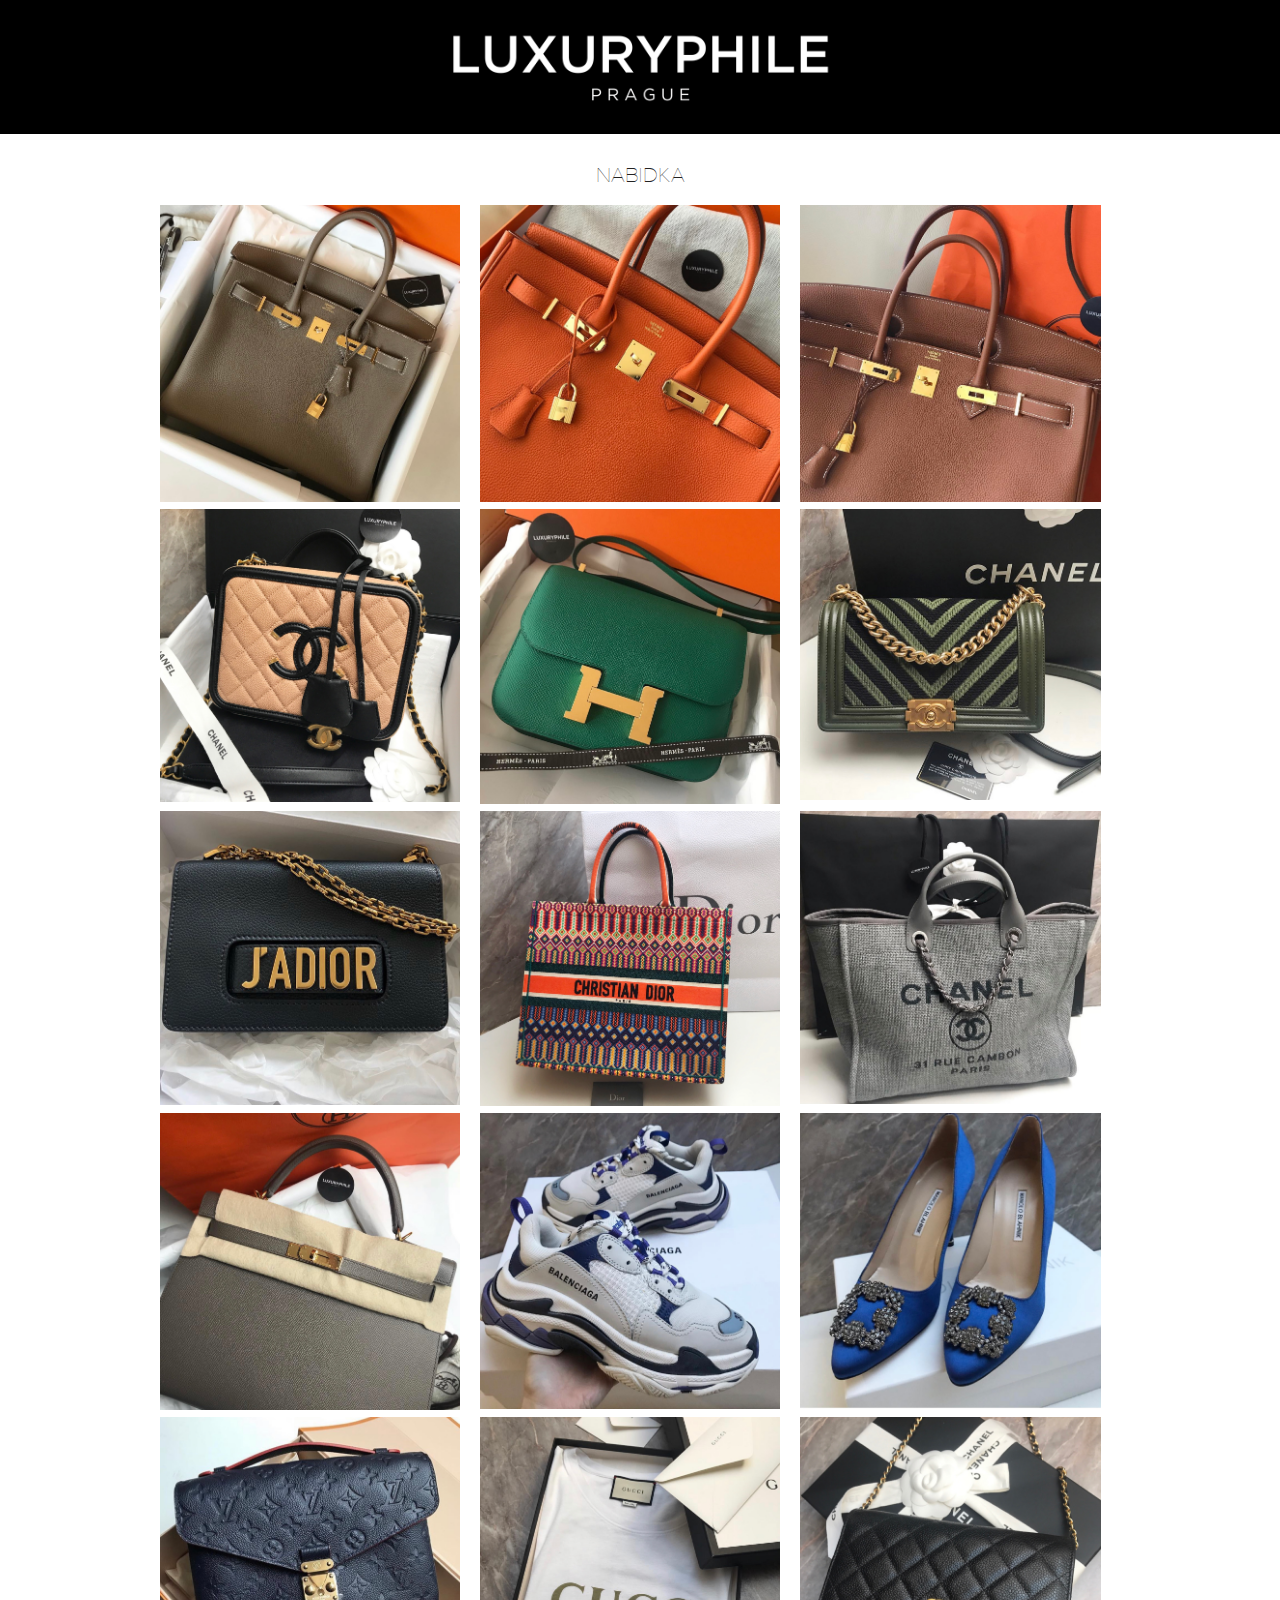
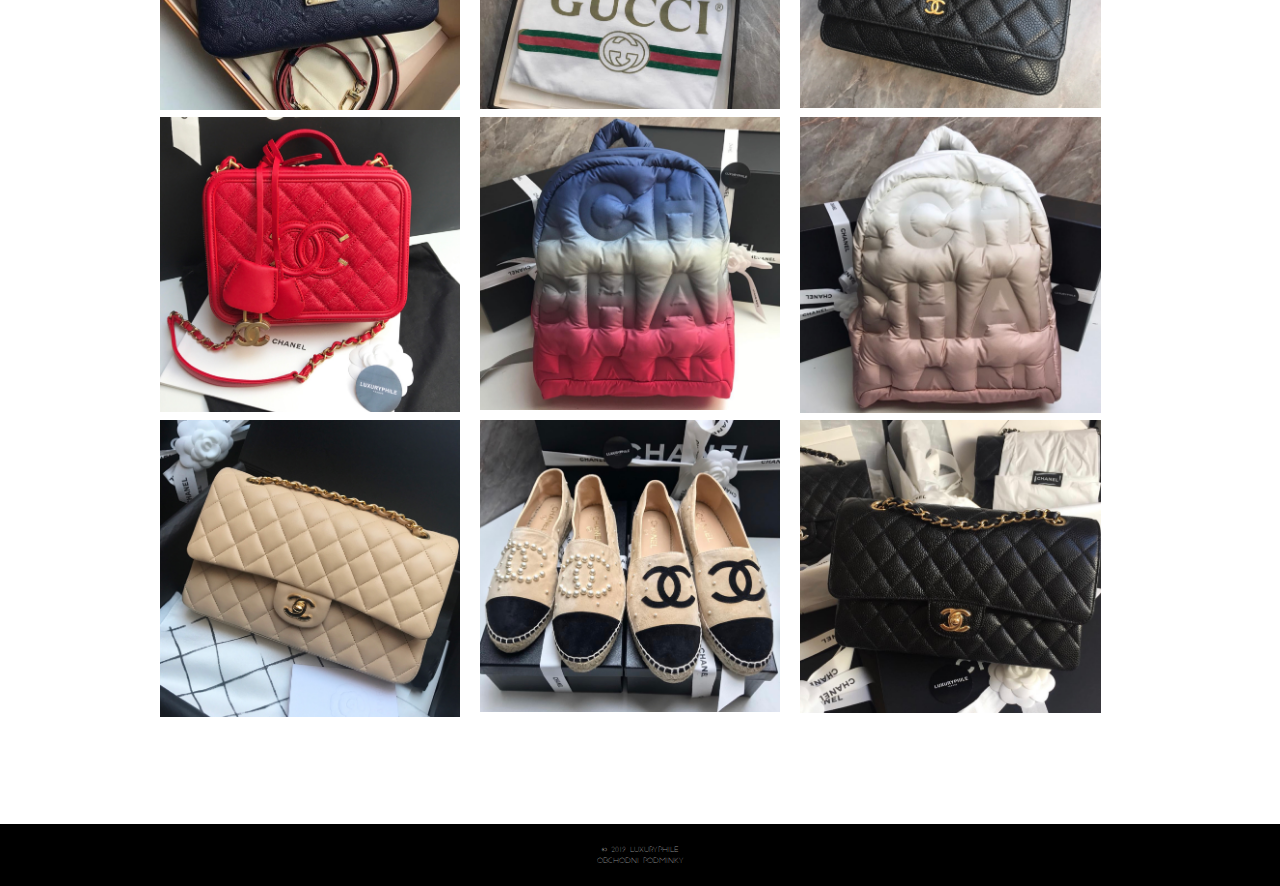
<file: index.html>
<!DOCTYPE html>
<html lang="en">

<head>
  <meta name="google-site-verification" content="St0V19jI1gq4-2LmYN6q2OlPWWFXYjEmHu0FyPuDPjQ" />
  <!-- Basic Page Needs
  –––––––––––––––––––––––––––––––––––––––––––––––––– -->
  <meta charset="utf-8">
  <title>Luxuryphile</title>
  <!-- <meta name="description" content="Luxuryphile"> -->
  <meta name="author" content="Miro Phan">

  <!-- Mobile Specific Metas
  –––––––––––––––––––––––––––––––––––––––––––––––––– -->
  <meta name="viewport" content="width=device-width, initial-scale=1">

  <!-- FONT
  –––––––––––––––––––––––––––––––––––––––––––––––––– -->
  <link href='http://fonts.googleapis.com/css?family=Raleway:400,300,600' rel='stylesheet' type='text/css'>

  <!-- CSS
  –––––––––––––––––––––––––––––––––––––––––––––––––– -->
  <link rel="stylesheet" href="css/normalize.css">
  <link rel="stylesheet" href="css/skeleton.css">
  <link rel="stylesheet" href="css/font-awesome.css">
  <link rel="stylesheet" href="css/style.css">

  <!-- Luxuryphile Icon
  –––––––––––––––––––––––––––––––––––––––––––––––––– -->
  <link rel="icon" type="image/png" href="images/lux_icon.jpg" />

</head>

<body>
  <a href="/">
    <img class="u-max-full-width" src="images/logo/logo_head.png">
  </a>
  <section class="instagram-section u-full-width">
    <div class="container">

      <!-- Navigation Bar -->
      <div class="row">
        <ul class="topnav">
          <!-- <li><a href="/">O Nas</a></li> -->
          <li><a href="/">Nabidka</a></li>
          <!-- <li><a href="contact.html">Kontakt</a></li> -->
        </ul>
      </div>

      <!-- Instagram Grid -->
      <div class="row">
        <div class="instagram-items">
          <div class="four columns">
            <div class=“square”>
              <a href="https://www.instagram.com/luxuryphile/">
                <img class="u-max-full-width" src="images/instagram/item_0.jpg">
              </a>
            </div>
          </div>
          <div class="four columns">
            <div class=“square”>
              <a href="https://www.instagram.com/luxuryphile/">
                <img class="u-max-full-width" src="images/instagram/item_1.jpg">
              </a>
            </div>
          </div>
          <div class="four columns">
            <div class=“square”>
              <a href="https://www.instagram.com/luxuryphile/">
                <img class="u-max-full-width" src="images/instagram/item_2.jpg">
              </a>
            </div>
          </div>
          <div class="four columns">
            <div class=“square”>
              <a href="https://www.instagram.com/luxuryphil/">
                <img class="u-max-full-width" src="images/instagram/item_3.jpg">
              </a>
            </div>
          </div>
          <div class="four columns">
            <div class=“square”>
              <a href="https://www.instagram.com/luxuryphile/">
                <img class="u-max-full-width" src="images/instagram/item_4.jpg">
              </a>
            </div>
          </div>
          <div class="four columns">
            <div class=“square”>
              <a href="https://www.instagram.com/luxuryphile/">
                <img class="u-max-full-width" src="images/instagram/item_5.jpg">
              </a>
            </div>
          </div>
          <div class="four columns">
            <div class=“square”>
              <a href="https://www.instagram.com/luxuryphile/">
                <img class="u-max-full-width" src="images/instagram/item_6.jpg">
              </a>
            </div>
          </div>
          <div class="four columns">
            <div class=“square”>
              <a href="https://www.instagram.com/luxuryphile/">
                <img class="u-max-full-width" src="images/instagram/item_7.jpg">
              </a>
            </div>
          </div>
          <div class="four columns">
            <div class=“square”>
              <a href="https://www.instagram.com/luxuryphile/">
                <img class="u-max-full-width" src="images/instagram/item_8.jpg">
              </a>
            </div>
          </div>
          <div class="four columns">
            <div class=“square”>
              <a href="https://www.instagram.com/luxuryphile/">
                <img class="u-max-full-width" src="images/instagram/item_9.jpg">
              </a>
            </div>
          </div>
          <div class="four columns">
            <div class=“square”>
              <a href="https://www.instagram.com/luxuryphile/">
                <img class="u-max-full-width" src="images/instagram/item_10.jpg">
              </a>
            </div>
          </div>
          <div class="four columns">
            <div class=“square”>
              <a href="https://www.instagram.com/luxuryphile/">
                <img class="u-max-full-width" src="images/instagram/item_11.jpg">
              </a>
            </div>
          </div>
          <div class="four columns">
            <div class=“square”>
              <a href="https://www.instagram.com/luxuryphile/">
                <img class="u-max-full-width" src="images/instagram/item_12.jpg">
              </a>
            </div>
          </div>
          <div class="four columns">
            <div class=“square”>
              <a href="https://www.instagram.com/luxuryphile/">
                <img class="u-max-full-width" src="images/instagram/item_13.jpg">
              </a>
            </div>
          </div>
          <div class="four columns">
            <div class=“square”>
              <a href="https://www.instagram.com/luxuryphile/">
                <img class="u-max-full-width" src="images/instagram/item_14.jpg">
              </a>
            </div>
          </div>
          <div class="four columns">
            <div class=“square”>
              <a href="https://www.instagram.com/luxuryphile/">
                <img class="u-max-full-width" src="images/instagram/item_15.jpg">
              </a>
            </div>
          </div>
          <div class="four columns">
            <div class=“square”>
              <a href="https://www.instagram.com/luxuryphile/">
                <img class="u-max-full-width" src="images/instagram/item_16.jpg">
              </a>
            </div>
          </div>
          <div class="four columns">
            <div class=“square”>
              <a href="https://www.instagram.com/luxuryphile/">
                <img class="u-max-full-width" src="images/instagram/item_17.jpg">
              </a>
            </div>
          </div>
          <div class="four columns">
            <div class=“square”>
              <a href="https://www.instagram.com/luxuryphile/">
                <img class="u-max-full-width" src="images/instagram/item_18.jpg">
              </a>
            </div>
          </div>
          <div class="four columns">
            <div class=“square”>
              <a href="https://www.instagram.com/luxuryphile/">
                <img class="u-max-full-width" src="images/instagram/item_19.jpg">
              </a>
            </div>
          </div>
          <div class="four columns">
            <div class=“square”>
              <a href="https://www.instagram.com/luxuryphile/">
                <img class="u-max-full-width" src="images/instagram/item_20.jpg">
              </a>
            </div>
          </div>

        </div>
      </div>



    </div>
  </section>
  <!-- Footer -->
  <div class="footer u-full-width">
    <div class="container">
      <div class="row">
        <div class="twelve columns">
          <li>&copy 2019 LUXURYPHILE</li>
          <li><a href="tcs.html">Obchodni podminky</a></li>
        </div>
      </div>
    </div>
  </div>

</body>

</html>
</file>
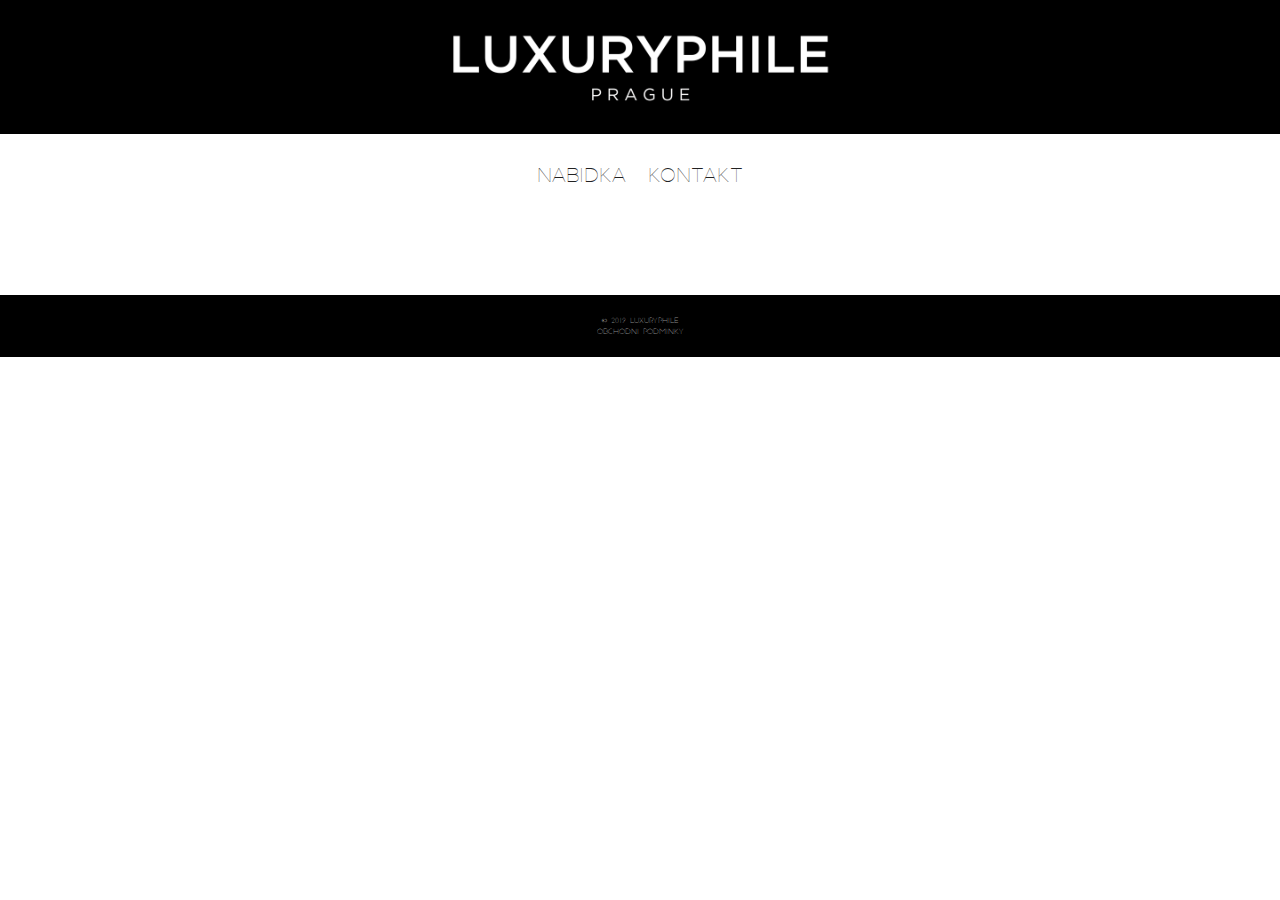
<file: contact.html>
<!DOCTYPE html>
<html lang="en">

<head>

  <!-- Basic Page Needs
  –––––––––––––––––––––––––––––––––––––––––––––––––– -->
  <meta charset="utf-8">
  <title>Luxuryphile</title>
  <!-- <meta name="description" content="Luxuryphile"> -->
  <meta name="author" content="Miro Phan">

  <!-- Mobile Specific Metas
  –––––––––––––––––––––––––––––––––––––––––––––––––– -->
  <meta name="viewport" content="width=device-width, initial-scale=1">

  <!-- FONT
  –––––––––––––––––––––––––––––––––––––––––––––––––– -->
  <link href='http://fonts.googleapis.com/css?family=Raleway:400,300,600' rel='stylesheet' type='text/css'>

  <!-- CSS
  –––––––––––––––––––––––––––––––––––––––––––––––––– -->
  <link rel="stylesheet" href="css/normalize.css">
  <link rel="stylesheet" href="css/skeleton.css">
  <link rel="stylesheet" href="css/font-awesome.css">
  <link rel="stylesheet" href="css/style.css">

  <!-- Luxuryphile Icon
  –––––––––––––––––––––––––––––––––––––––––––––––––– -->
  <link rel="icon" type="image/png" href="images/lux_icon.jpg" />

</head>

<body>
  <a href="/">
    <img class="u-max-full-width" src="images/logo/logo_head.png">
  </a>
  <section class="instagram-section u-full-width">
    <div class="container">

      <!-- Navigation Bar -->
      <div class="row">
        <ul class="topnav">
          <!-- <li><a href="/">O Nas</a></li> -->
          <li><a href="/">Nabidka</a></li>
          <li><a href="contact.html">Kontakt</a></li>
        </ul>
      </div>

    </div>
  </section>

<!-- Footer -->
<div class="footer u-full-width">
  <div class="container">
    <div class="row">
      <div class="twelve columns">
        <li>&copy 2019 LUXURYPHILE</li>
        <li><a href="tcs.html">Obchodni podminky</a></li>
      </div>
    </div>
  </div>
</div>

</body>

</html>
</file>
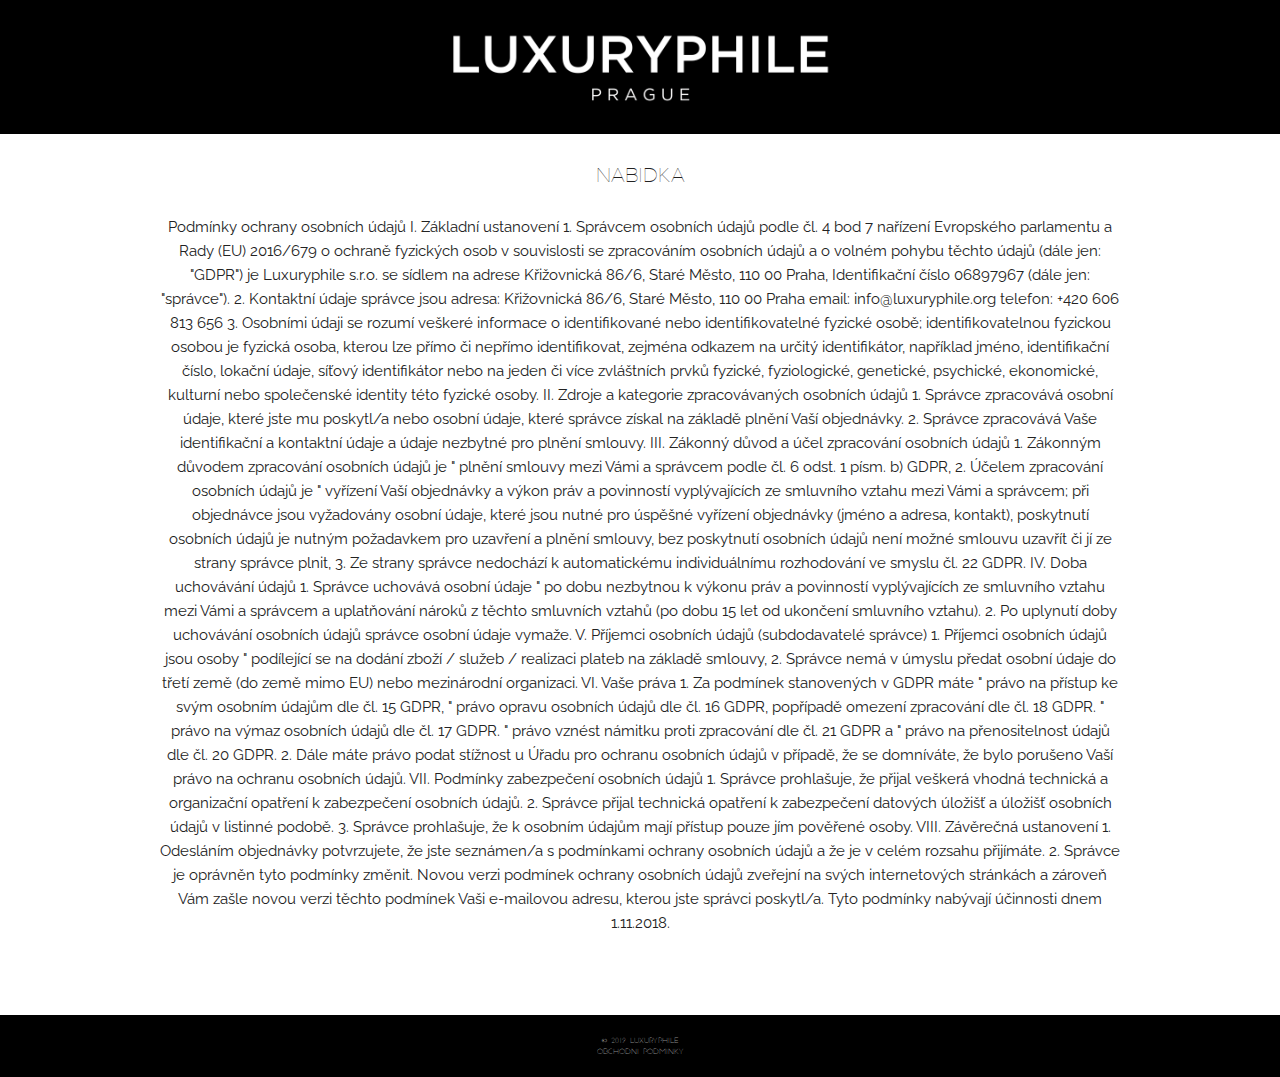
<file: gdpr.html>
<!DOCTYPE html>
<html lang="en">

<head>

  <!-- Basic Page Needs
  –––––––––––––––––––––––––––––––––––––––––––––––––– -->
  <meta charset="utf-8">
  <title>Luxuryphile</title>
  <!-- <meta name="description" content="Luxuryphile"> -->
  <meta name="author" content="Miro Phan">

  <!-- Mobile Specific Metas
  –––––––––––––––––––––––––––––––––––––––––––––––––– -->
  <meta name="viewport" content="width=device-width, initial-scale=1">

  <!-- FONT
  –––––––––––––––––––––––––––––––––––––––––––––––––– -->
  <link href='http://fonts.googleapis.com/css?family=Raleway:400,300,600' rel='stylesheet' type='text/css'>

  <!-- CSS
  –––––––––––––––––––––––––––––––––––––––––––––––––– -->
  <link rel="stylesheet" href="css/normalize.css">
  <link rel="stylesheet" href="css/skeleton.css">
  <link rel="stylesheet" href="css/font-awesome.css">
  <link rel="stylesheet" href="css/style.css">

  <!-- Luxuryphile Icon
  –––––––––––––––––––––––––––––––––––––––––––––––––– -->
  <link rel="icon" type="image/png" href="images/lux_icon.jpg" />

</head>

<body>
  <a href="/">
    <img class="u-max-full-width" src="images/logo/logo_head.png">
  </a>
  <section class="instagram-section u-full-width">
    <div class="container">

      <!-- Navigation Bar -->
      <div class="row">
        <ul class="topnav">
          <!-- <li><a href="/">O Nas</a></li> -->
          <li><a href="index.html">Nabidka</a></li>
          <!-- <li><a href="contact.html">Kontakt</a></li> -->
        </ul>
      </div>

      <div class="row">
        <div class="twelve columns">

          Podmínky ochrany osobních údajů

I.
Základní ustanovení
1.	Správcem osobních údajů podle čl. 4 bod 7 nařízení Evropského parlamentu a Rady (EU) 2016/679 o ochraně fyzických osob v souvislosti se zpracováním osobních údajů a o volném pohybu těchto údajů (dále jen: "GDPR") je Luxuryphile s.r.o. se sídlem na adrese Křižovnická 86/6, Staré Město, 110 00 Praha, Identifikační číslo 06897967 (dále jen: "správce").
2.	Kontaktní údaje správce jsou
adresa: Křižovnická 86/6, Staré Město, 110 00 Praha
email: info@luxuryphile.org
telefon: +420 606 813 656
3.	Osobními údaji se rozumí veškeré informace o identifikované nebo identifikovatelné fyzické osobě; identifikovatelnou fyzickou osobou je fyzická osoba, kterou lze přímo či nepřímo identifikovat, zejména odkazem na určitý identifikátor, například jméno, identifikační číslo, lokační údaje, síťový identifikátor nebo na jeden či více zvláštních prvků fyzické, fyziologické, genetické, psychické, ekonomické, kulturní nebo společenské identity této fyzické osoby.

II.
Zdroje a kategorie zpracovávaných osobních údajů
1.	Správce zpracovává osobní údaje, které jste mu poskytl/a nebo osobní údaje, které správce získal na základě plnění Vaší objednávky.
2.	Správce zpracovává Vaše identifikační a kontaktní údaje a údaje nezbytné pro plnění smlouvy.

III.
Zákonný důvod a účel zpracování osobních údajů
1.	Zákonným důvodem zpracování osobních údajů je
"	plnění smlouvy mezi Vámi a správcem podle čl. 6 odst. 1 písm. b) GDPR,
2.	Účelem zpracování osobních údajů je
"	vyřízení Vaší objednávky a výkon práv a povinností vyplývajících ze smluvního vztahu mezi Vámi a správcem; při objednávce jsou vyžadovány osobní údaje, které jsou nutné pro úspěšné vyřízení objednávky (jméno a adresa, kontakt), poskytnutí osobních údajů je nutným požadavkem pro uzavření a plnění smlouvy, bez poskytnutí osobních údajů není možné smlouvu uzavřít či jí ze strany správce plnit,
3.	Ze strany správce nedochází k automatickému individuálnímu rozhodování ve smyslu čl. 22 GDPR.

IV.
Doba uchovávání údajů
1.	Správce uchovává osobní údaje
"	po dobu nezbytnou k výkonu práv a povinností vyplývajících ze smluvního vztahu mezi Vámi a správcem a uplatňování nároků z těchto smluvních vztahů (po dobu 15 let od ukončení smluvního vztahu).
2.	Po uplynutí doby uchovávání osobních údajů správce osobní údaje vymaže.

V.
Příjemci osobních údajů (subdodavatelé správce)
1.	Příjemci osobních údajů jsou osoby
"	podílející se na dodání zboží / služeb / realizaci plateb na základě smlouvy,
2.	Správce nemá v úmyslu předat osobní údaje do třetí země (do země mimo EU) nebo mezinárodní organizaci.

VI.
Vaše práva
1.	Za podmínek stanovených v GDPR máte
"	právo na přístup ke svým osobním údajům dle čl. 15 GDPR,
"	právo opravu osobních údajů dle čl. 16 GDPR, popřípadě omezení zpracování dle čl. 18 GDPR.
"	právo na výmaz osobních údajů dle čl. 17 GDPR.
"	právo vznést námitku proti zpracování dle čl. 21 GDPR a
"	právo na přenositelnost údajů dle čl. 20 GDPR.
2.	Dále máte právo podat stížnost u Úřadu pro ochranu osobních údajů v případě, že se domníváte, že bylo porušeno Vaší právo na ochranu osobních údajů.

VII.
Podmínky zabezpečení osobních údajů
1.	Správce prohlašuje, že přijal veškerá vhodná technická a organizační opatření k zabezpečení osobních údajů.
2.	Správce přijal technická opatření k zabezpečení datových úložišť a úložišť osobních údajů v listinné podobě.
3.	Správce prohlašuje, že k osobním údajům mají přístup pouze jím pověřené osoby.

VIII.
Závěrečná ustanovení
1.	Odesláním objednávky potvrzujete, že jste seznámen/a s podmínkami ochrany osobních údajů a že je v celém rozsahu přijímáte.
2.	Správce je oprávněn tyto podmínky změnit. Novou verzi podmínek ochrany osobních údajů zveřejní na svých internetových stránkách a zároveň Vám zašle novou verzi těchto podmínek Vaši e-mailovou adresu, kterou jste správci poskytl/a.

Tyto podmínky nabývají účinnosti dnem 1.11.2018.



        </div>
      </div>

    </div>
  </section>

  <!-- Footer -->
  <div class="footer u-full-width">
    <div class="container">
      <div class="row">
        <div class="twelve columns">
          <li>&copy 2019 LUXURYPHILE</li>
          <li><a href="tcs.html">Obchodni podminky</a></li>
        </div>
      </div>
    </div>
  </div>

</body>

</html>
</file>
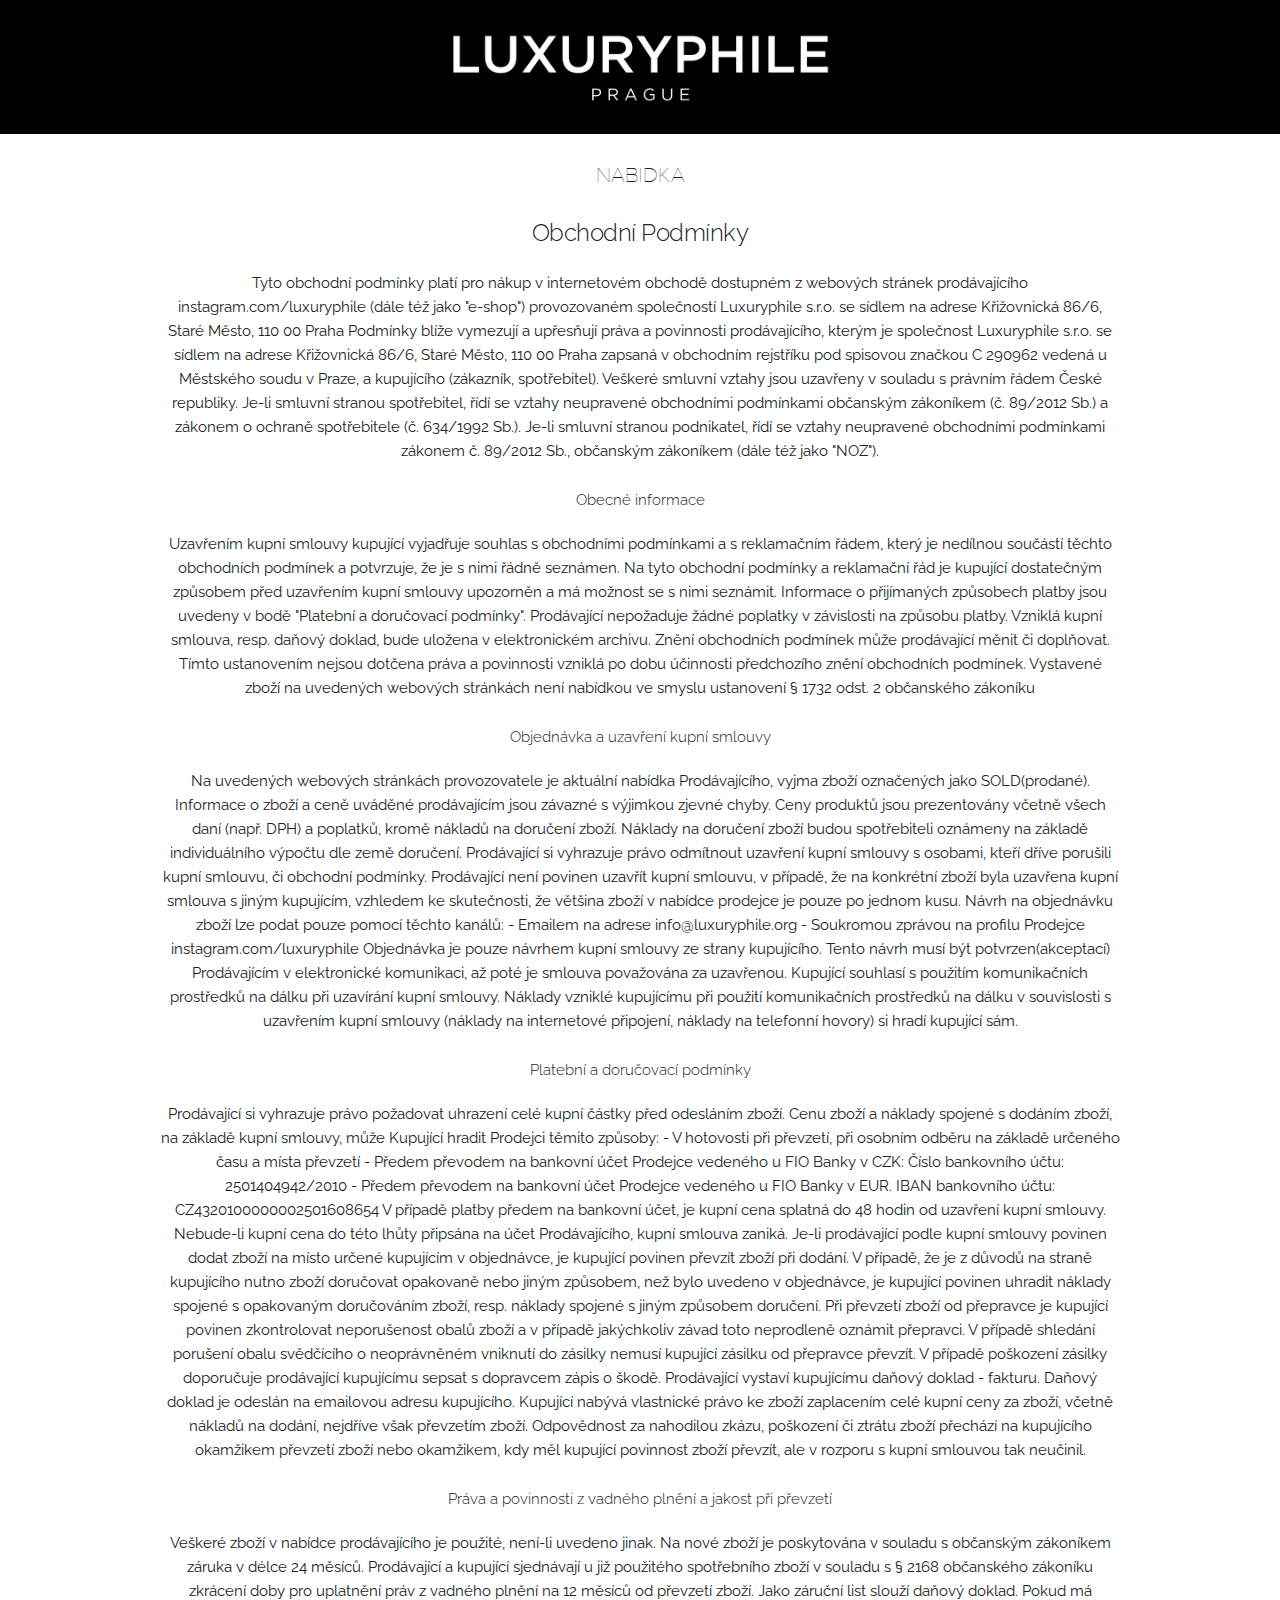
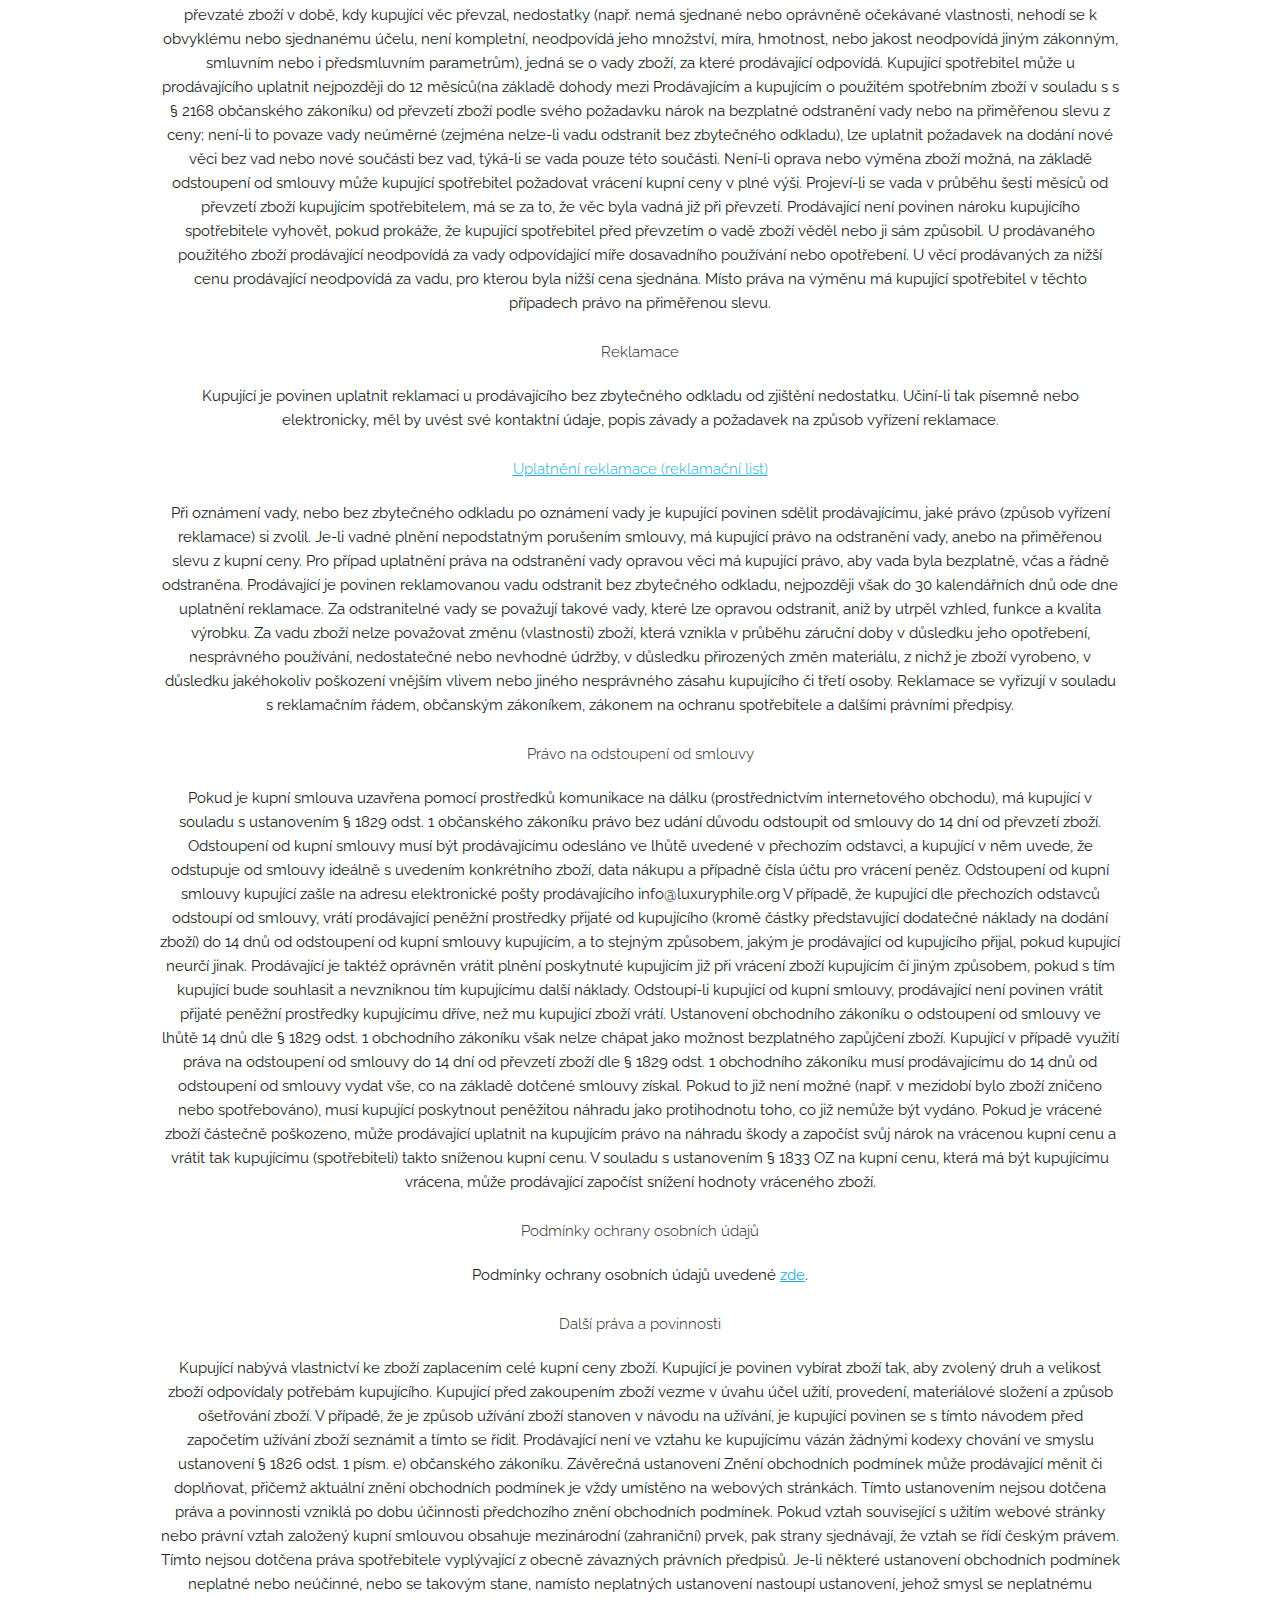
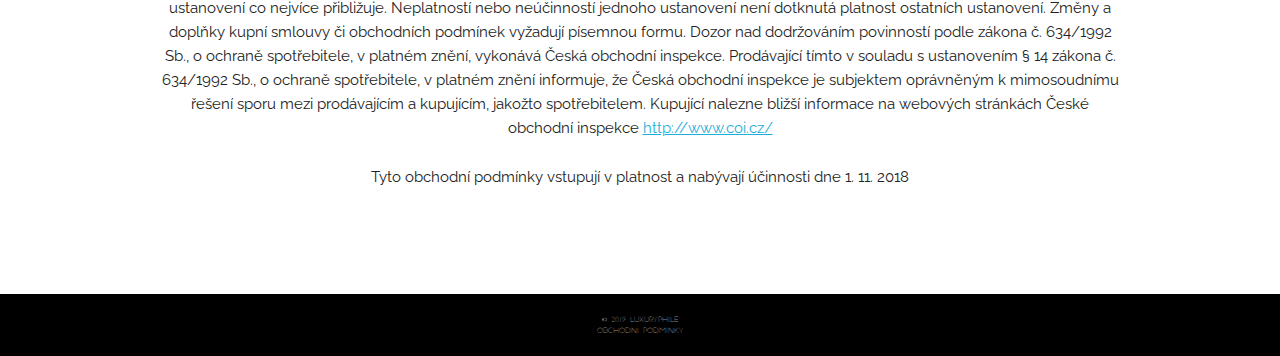
<file: tcs.html>
<!DOCTYPE html>
<html lang="en">

<head>

  <!-- Basic Page Needs
  –––––––––––––––––––––––––––––––––––––––––––––––––– -->
  <meta charset="utf-8">
  <title>Luxuryphile</title>
  <!-- <meta name="description" content="Luxuryphile"> -->
  <meta name="author" content="Miro Phan">

  <!-- Mobile Specific Metas
  –––––––––––––––––––––––––––––––––––––––––––––––––– -->
  <meta name="viewport" content="width=device-width, initial-scale=1">

  <!-- FONT
  –––––––––––––––––––––––––––––––––––––––––––––––––– -->
  <link href='http://fonts.googleapis.com/css?family=Raleway:400,300,600' rel='stylesheet' type='text/css'>

  <!-- CSS
  –––––––––––––––––––––––––––––––––––––––––––––––––– -->
  <link rel="stylesheet" href="css/normalize.css">
  <link rel="stylesheet" href="css/skeleton.css">
  <link rel="stylesheet" href="css/font-awesome.css">
  <link rel="stylesheet" href="css/style.css">

  <!-- Luxuryphile Icon
  –––––––––––––––––––––––––––––––––––––––––––––––––– -->
  <link rel="icon" type="image/png" href="images/lux_icon.jpg" />

</head>

<body>
  <a href="/">
    <img class="u-max-full-width" src="images/logo/logo_head.png">
  </a>
  <section class="instagram-section u-full-width">
    <div class="container">

      <!-- Navigation Bar -->
      <div class="row">
        <ul class="topnav">
          <!-- <li><a href="/">O Nas</a></li> -->
          <li><a href="/">Nabidka</a></li>
          <!-- <li><a href="contact.html">Kontakt</a></li> -->
        </ul>
      </div>

      <div class="row">
        <div class="twelve columns">
          <h5>Obchodní Podmínky</h5>
          <p>
            Tyto obchodní podmínky platí pro nákup v internetovém obchodě dostupném z webových stránek prodávajícího instagram.com/luxuryphile (dále též jako "e-shop") provozovaném společností Luxuryphile s.r.o. se sídlem na adrese Křižovnická 86/6,
            Staré Město, 110 00 Praha

            Podmínky blíže vymezují a upřesňují práva a povinnosti prodávajícího, kterým je společnost Luxuryphile s.r.o. se sídlem na adrese Křižovnická 86/6, Staré Město, 110 00 Praha
            zapsaná v obchodním rejstříku pod spisovou značkou C 290962 vedená u Městského soudu v Praze, a kupujícího (zákazník, spotřebitel).

            Veškeré smluvní vztahy jsou uzavřeny v souladu s právním řádem České republiky. Je-li smluvní stranou spotřebitel, řídí se vztahy neupravené obchodními podmínkami občanským zákoníkem (č. 89/2012 Sb.) a zákonem o ochraně spotřebitele (č.
            634/1992 Sb.). Je-li smluvní stranou podnikatel, řídí se vztahy neupravené obchodními podmínkami zákonem č. 89/2012 Sb., občanským zákoníkem (dále též jako "NOZ").
          </p>

          <h6>Obecné informace</h6>

          <p>
            Uzavřením kupní smlouvy kupující vyjadřuje souhlas s obchodními podmínkami a s reklamačním řádem, který je nedílnou součástí těchto obchodních podmínek a potvrzuje, že je s nimi řádně seznámen. Na tyto obchodní podmínky a reklamační řád
            je kupující dostatečným způsobem před uzavřením kupní smlouvy upozorněn a má možnost se s nimi seznámit.


            Informace o přijímaných způsobech platby jsou uvedeny v bodě "Platební a doručovací podmínky". Prodávající nepožaduje žádné poplatky v závislosti na způsobu platby.

            Vzniklá kupní smlouva, resp. daňový doklad, bude uložena v elektronickém archivu.

            Znění obchodních podmínek může prodávající měnit či doplňovat. Tímto ustanovením nejsou dotčena práva a povinnosti vzniklá po dobu účinnosti předchozího znění obchodních podmínek.

            Vystavené zboží na uvedených webových stránkách není nabídkou ve smyslu ustanovení § 1732 odst. 2 občanského zákoníku
          </p>
          <h6>Objednávka a uzavření kupní smlouvy</h6>

          <p>
            Na uvedených webových stránkách provozovatele je aktuální nabídka Prodávajícího, vyjma zboží označených jako SOLD(prodané).

            Informace o zboží a ceně uváděné prodávajícím jsou závazné s výjimkou zjevné chyby.
            Ceny produktů jsou prezentovány včetně všech daní (např. DPH) a poplatků, kromě nákladů na doručení zboží. Náklady na doručení zboží budou spotřebiteli oznámeny na základě individuálního výpočtu dle země doručení.

            Prodávající si vyhrazuje právo odmítnout uzavření kupní smlouvy s osobami, kteří dříve porušili kupní smlouvu, či obchodní podmínky.

            Prodávající není povinen uzavřít kupní smlouvu, v případě, že na konkrétní zboží byla uzavřena kupní smlouva s jiným kupujícím, vzhledem ke skutečnosti, že většina zboží v nabídce prodejce je pouze po jednom kusu.

            Návrh na objednávku zboží lze podat pouze pomocí těchto kanálů:
            - Emailem na adrese info@luxuryphile.org
            - Soukromou zprávou na profilu Prodejce instagram.com/luxuryphile
            Objednávka je pouze návrhem kupní smlouvy ze strany kupujícího. Tento návrh musí být potvrzen(akceptací) Prodávajícím v elektronické komunikaci, až poté je smlouva považována za uzavřenou.

            Kupující souhlasí s použitím komunikačních prostředků na dálku při uzavírání kupní smlouvy. Náklady vzniklé kupujícímu při použití komunikačních prostředků na dálku v souvislosti s uzavřením kupní smlouvy (náklady na internetové
            připojení, náklady na telefonní hovory) si hradí kupující sám.
          </p>
          <h6>Platební a doručovací podmínky</h6>

          <p>
            Prodávající si vyhrazuje právo požadovat uhrazení celé kupní částky před odesláním zboží.

            Cenu zboží a náklady spojené s dodáním zboží, na základě kupní smlouvy, může Kupující hradit Prodejci těmito způsoby:

            - V hotovosti při převzetí, při osobním odběru na základě určeného času a místa převzetí
            - Předem převodem na bankovní účet Prodejce vedeného u FIO Banky v CZK: Číslo bankovního účtu: 2501404942/2010
            - Předem převodem na bankovní účet Prodejce vedeného u FIO Banky v EUR. IBAN bankovního účtu: CZ4320100000002501608654

            V případě platby předem na bankovní účet, je kupní cena splatná do 48 hodin od uzavření kupní smlouvy. Nebude-li kupní cena do této lhůty připsána na účet Prodávajícího, kupní smlouva zaniká.

            Je-li prodávající podle kupní smlouvy povinen dodat zboží na místo určené kupujícím v objednávce, je kupující povinen převzít zboží při dodání. V případě, že je z důvodů na straně kupujícího nutno zboží doručovat opakovaně nebo jiným
            způsobem, než bylo uvedeno v objednávce, je kupující povinen uhradit náklady spojené s opakovaným doručováním zboží, resp. náklady spojené s jiným způsobem doručení.

            Při převzetí zboží od přepravce je kupující povinen zkontrolovat neporušenost obalů zboží a v případě jakýchkoliv závad toto neprodleně oznámit přepravci. V případě shledání porušení obalu svědčícího o neoprávněném vniknutí do zásilky
            nemusí kupující zásilku od přepravce převzít. V případě poškození zásilky doporučuje prodávající kupujícímu sepsat s dopravcem zápis o škodě.

            Prodávající vystaví kupujícímu daňový doklad - fakturu. Daňový doklad je odeslán na emailovou adresu kupujícího.

            Kupující nabývá vlastnické právo ke zboží zaplacením celé kupní ceny za zboží, včetně nákladů na dodání, nejdříve však převzetím zboží. Odpovědnost za nahodilou zkázu, poškození či ztrátu zboží přechází na kupujícího okamžikem převzetí
            zboží nebo okamžikem, kdy měl kupující povinnost zboží převzít, ale v rozporu s kupní smlouvou tak neučinil.
          </p>
          <h6>Práva a povinnosti z vadného plnění a jakost při převzetí</h6>
          <p>
            Veškeré zboží v nabídce prodávajícího je použité, není-li uvedeno jinak. Na nové zboží je poskytována v souladu s občanským zákoníkem záruka v délce 24 měsíců. Prodávající a kupující sjednávají u již použitého spotřebního zboží v souladu
            s § 2168 občanského zákoníku zkrácení doby pro uplatnění práv z vadného plnění na 12 měsíců od převzetí zboží. Jako záruční list slouží daňový doklad.

            Pokud má převzaté zboží v době, kdy kupující věc převzal, nedostatky (např. nemá sjednané nebo oprávněně očekávané vlastnosti, nehodí se k obvyklému nebo sjednanému účelu, není kompletní, neodpovídá jeho množství, míra, hmotnost, nebo
            jakost neodpovídá jiným zákonným, smluvním nebo i předsmluvním parametrům), jedná se o vady zboží, za které prodávající odpovídá.
            Kupující spotřebitel může u prodávajícího uplatnit nejpozději do 12 měsíců(na základě dohody mezi Prodávajícím a kupujícím o použitém spotřebním zboží v souladu s s § 2168 občanského zákoníku) od převzetí zboží podle svého požadavku
            nárok na bezplatné odstranění vady nebo na přiměřenou slevu z ceny; není-li to povaze vady neúměrné (zejména nelze-li vadu odstranit bez zbytečného odkladu), lze uplatnit požadavek na dodání nové věci bez vad nebo nové součásti bez vad,
            týká-li se vada pouze této součásti.
            Není-li oprava nebo výměna zboží možná, na základě odstoupení od smlouvy může kupující spotřebitel požadovat vrácení kupní ceny v plné výši.

            Projeví-li se vada v průběhu šesti měsíců od převzetí zboží kupujícím spotřebitelem, má se za to, že věc byla vadná již při převzetí.
            Prodávající není povinen nároku kupujícího spotřebitele vyhovět, pokud prokáže, že kupující spotřebitel před převzetím o vadě zboží věděl nebo ji sám způsobil.
            U prodávaného použitého zboží prodávající neodpovídá za vady odpovídající míře dosavadního používání nebo opotřebení. U věcí prodávaných za nižší cenu prodávající neodpovídá za vadu, pro kterou byla nižší cena sjednána. Místo práva na
            výměnu má kupující spotřebitel v těchto případech právo na přiměřenou slevu.
          </p>
          <h6>Reklamace</h6>

          <p>
            Kupující je povinen uplatnit reklamaci u prodávajícího bez zbytečného odkladu od zjištění nedostatku. Učiní-li tak písemně nebo elektronicky, měl by uvést své kontaktní údaje, popis závady a požadavek na způsob vyřízení reklamace.
          </p>
          <h6><a href="documents/reklamacni-list.pdf">Uplatnění reklamace (reklamační list)</a></h6>
          <p>
            Při oznámení vady, nebo bez zbytečného odkladu po oznámení vady je kupující povinen sdělit prodávajícímu, jaké právo (způsob vyřízení reklamace) si zvolil.
            Je-li vadné plnění nepodstatným porušením smlouvy, má kupující právo na odstranění vady, anebo na přiměřenou slevu z kupní ceny.
            Pro případ uplatnění práva na odstranění vady opravou věci má kupující právo, aby vada byla bezplatně, včas a řádně odstraněna. Prodávající je povinen reklamovanou vadu odstranit bez zbytečného odkladu, nejpozději však do 30 kalendářních
            dnů ode dne uplatnění reklamace. Za odstranitelné vady se považují takové vady, které lze opravou odstranit, aniž by utrpěl vzhled, funkce a kvalita výrobku.
            Za vadu zboží nelze považovat změnu (vlastnosti) zboží, která vznikla v průběhu záruční doby v důsledku jeho opotřebení, nesprávného používání, nedostatečné nebo nevhodné údržby, v důsledku přirozených změn materiálu, z nichž je zboží
            vyrobeno, v důsledku jakéhokoliv poškození vnějším vlivem nebo jiného nesprávného zásahu kupujícího či třetí osoby.
            Reklamace se vyřizují v souladu s reklamačním řádem, občanským zákoníkem, zákonem na ochranu spotřebitele a dalšími právními předpisy.
          </p>

          <h6>Právo na odstoupení od smlouvy</h6>
          <p>Pokud je kupní smlouva uzavřena pomocí prostředků komunikace na dálku (prostřednictvím internetového obchodu), má kupující v souladu s ustanovením § 1829 odst. 1 občanského zákoníku právo bez udání důvodu odstoupit od smlouvy do 14 dní
            od převzetí zboží.

            Odstoupení od kupní smlouvy musí být prodávajícímu odesláno ve lhůtě uvedené v přechozím odstavci, a kupující v něm uvede, že odstupuje od smlouvy ideálně s uvedením konkrétního zboží, data nákupu a případně čísla účtu pro vrácení peněz.

            Odstoupení od kupní smlouvy kupující zašle na adresu elektronické pošty prodávajícího info@luxuryphile.org

            V případě, že kupující dle přechozích odstavců odstoupí od smlouvy, vrátí prodávající peněžní prostředky přijaté od kupujícího (kromě částky představující dodatečné náklady na dodání zboží) do 14 dnů od odstoupení od kupní smlouvy
            kupujícím, a to stejným způsobem, jakým je prodávající od kupujícího přijal, pokud kupující neurčí jinak.

            Prodávající je taktéž oprávněn vrátit plnění poskytnuté kupujícím již při vrácení zboží kupujícím či jiným způsobem, pokud s tím kupující bude souhlasit a nevzniknou tím kupujícímu další náklady. Odstoupí-li kupující od kupní smlouvy,
            prodávající není povinen vrátit přijaté peněžní prostředky kupujícímu dříve, než mu kupující zboží vrátí.

            Ustanovení obchodního zákoníku o odstoupení od smlouvy ve lhůtě 14 dnů dle § 1829 odst. 1 obchodního zákoníku však nelze chápat jako možnost bezplatného zapůjčení zboží. Kupující v případě využití práva na odstoupení od smlouvy do 14 dní
            od převzetí zboží dle § 1829 odst. 1 obchodního zákoníku musí prodávajícímu do 14 dnů od odstoupení od smlouvy vydat vše, co na základě dotčené smlouvy získal. Pokud to již není možné (např. v mezidobí bylo zboží zničeno nebo
            spotřebováno), musí kupující poskytnout peněžitou náhradu jako protihodnotu toho, co již nemůže být vydáno. Pokud je vrácené zboží částečně poškozeno, může prodávající uplatnit na kupujícím právo na náhradu škody a započíst svůj nárok na
            vrácenou kupní cenu a vrátit tak kupujícímu (spotřebiteli) takto sníženou kupní cenu.

            V souladu s ustanovením § 1833 OZ na kupní cenu, která má být kupujícímu vrácena, může prodávající započíst snížení hodnoty vráceného zboží.
          </p>
          <h6>Podmínky ochrany osobních údajů</h6>
          <p>
            Podmínky ochrany osobních údajů uvedené <a href="documents/gdpr.pdf">zde</a>.
          </p>

          <h6>Další práva a povinnosti</h6>
          <p>Kupující nabývá vlastnictví ke zboží zaplacením celé kupní ceny zboží.

            Kupující je povinen vybírat zboží tak, aby zvolený druh a velikost zboží odpovídaly potřebám kupujícího. Kupující před zakoupením zboží vezme v úvahu účel užití, provedení, materiálové složení a způsob ošetřování zboží.

            V případě, že je způsob užívání zboží stanoven v návodu na užívání, je kupující povinen se s tímto návodem před započetím užívání zboží seznámit a tímto se řídit.
            Prodávající není ve vztahu ke kupujícímu vázán žádnými kodexy chování ve smyslu ustanovení § 1826 odst. 1 písm. e) občanského zákoníku.

            Závěrečná ustanovení
            Znění obchodních podmínek může prodávající měnit či doplňovat, přičemž aktuální znění obchodních podmínek je vždy umístěno na webových stránkách. Tímto ustanovením nejsou dotčena práva a povinnosti vzniklá po dobu účinnosti předchozího
            znění obchodních podmínek.

            Pokud vztah související s užitím webové stránky nebo právní vztah založený kupní smlouvou obsahuje mezinárodní (zahraniční) prvek, pak strany sjednávají, že vztah se řídí českým právem. Tímto nejsou dotčena práva spotřebitele vyplývající
            z obecně závazných právních předpisů.

            Je-li některé ustanovení obchodních podmínek neplatné nebo neúčinné, nebo se takovým stane, namísto neplatných ustanovení nastoupí ustanovení, jehož smysl se neplatnému ustanovení co nejvíce přibližuje. Neplatností nebo neúčinností
            jednoho ustanovení není dotknutá platnost ostatních ustanovení. Změny a doplňky kupní smlouvy či obchodních podmínek vyžadují písemnou formu.

            Dozor nad dodržováním povinností podle zákona č. 634/1992 Sb., o ochraně spotřebitele, v platném znění, vykonává Česká obchodní inspekce. Prodávající tímto v souladu s ustanovením § 14 zákona č. 634/1992 Sb., o ochraně spotřebitele, v
            platném znění informuje, že Česká obchodní inspekce je subjektem oprávněným k mimosoudnímu řešení sporu mezi prodávajícím a kupujícím, jakožto spotřebitelem. Kupující nalezne bližší informace na webových stránkách České obchodní inspekce
            <a href="http://www.coi.cz/">http://www.coi.cz/</a>
          </p>
          <p>
            Tyto obchodní podmínky vstupují v platnost a nabývají účinnosti dne 1. 11. 2018



          </p>
        </div>
      </div>

    </div>
  </section>

  <!-- Footer -->
  <div class="footer u-full-width">
    <div class="container">
      <div class="row">
        <div class="twelve columns">
          <li>&copy 2019 LUXURYPHILE</li>
          <li><a href="tcs.html">Obchodni podminky</a></li>
        </div>
      </div>
    </div>
  </div>

</body>

</html>
</file>
<file: css/skeleton.css>
/*
* Skeleton V2.0.4
* Copyright 2014, Dave Gamache
* www.getskeleton.com
* Free to use under the MIT license.
* http://www.opensource.org/licenses/mit-license.php
* 12/29/2014
*/


/* Table of contents
––––––––––––––––––––––––––––––––––––––––––––––––––
- Grid
- Base Styles
- Typography
- Links
- Buttons
- Forms
- Lists
- Code
- Tables
- Spacing
- Utilities
- Clearing
- Media Queries
*/


/* Grid
–––––––––––––––––––––––––––––––––––––––––––––––––– */
.container {
  position: relative;
  width: 100%;
  max-width: 960px;
  margin: 0 auto;
  padding: 0 20px;
  box-sizing: border-box; }
.column,
.columns {
  width: 100%;
  float: left;
  box-sizing: border-box; }

/* For devices larger than 400px */
@media (min-width: 400px) {
  .container {
    width: 85%;
    padding: 0; }
}

/* For devices larger than 550px */
@media (min-width: 110px) {
  .container {
    width: 80%; }
  .column,
  .columns {
    margin-left: 1%;
    margin-right: 1%; }
  .column:first-child,
  .columns:first-child {
    margin-left: 1%;
    margin-right: 1%;}

  .one.column,
  .one.columns                    { width: 4.66666666667%; }
  .two.columns                    { width: 13.3333333333%; }
  .three.columns                  { width: 22%;            }
  .four.columns                   { width: 30.6666666667%; }
  .five.columns                   { width: 39.3333333333%; }
  .six.columns                    { width: 48%;            }
  .seven.columns                  { width: 56.6666666667%; }
  .eight.columns                  { width: 65.3333333333%; }
  .nine.columns                   { width: 74.0%;          }
  .ten.columns                    { width: 82.6666666667%; }
  .eleven.columns                 { width: 91.3333333333%; }
  .twelve.columns                 { width: 100%; margin-left: 0; }

  .one-third.column               { width: 30.6666666667%; }
  .two-thirds.column              { width: 65.3333333333%; }

  .one-half.column                { width: 48%; }

  /* Offsets */
  .offset-by-one.column,
  .offset-by-one.columns          { margin-left: 8.66666666667%; }
  .offset-by-two.column,
  .offset-by-two.columns          { margin-left: 17.3333333333%; }
  .offset-by-three.column,
  .offset-by-three.columns        { margin-left: 26%;            }
  .offset-by-four.column,
  .offset-by-four.columns         { margin-left: 34.6666666667%; }
  .offset-by-five.column,
  .offset-by-five.columns         { margin-left: 43.3333333333%; }
  .offset-by-six.column,
  .offset-by-six.columns          { margin-left: 52%;            }
  .offset-by-seven.column,
  .offset-by-seven.columns        { margin-left: 60.6666666667%; }
  .offset-by-eight.column,
  .offset-by-eight.columns        { margin-left: 69.3333333333%; }
  .offset-by-nine.column,
  .offset-by-nine.columns         { margin-left: 78.0%;          }
  .offset-by-ten.column,
  .offset-by-ten.columns          { margin-left: 86.6666666667%; }
  .offset-by-eleven.column,
  .offset-by-eleven.columns       { margin-left: 95.3333333333%; }

  .offset-by-one-third.column,
  .offset-by-one-third.columns    { margin-left: 34.6666666667%; }
  .offset-by-two-thirds.column,
  .offset-by-two-thirds.columns   { margin-left: 69.3333333333%; }

  .offset-by-one-half.column,
  .offset-by-one-half.columns     { margin-left: 52%; }

}


/* Base Styles
–––––––––––––––––––––––––––––––––––––––––––––––––– */
/* NOTE
html is set to 62.5% so that all the REM measurements throughout Skeleton
are based on 10px sizing. So basically 1.5rem = 15px :) */
html {
  font-size: 62.5%; }
body {
  font-size: 1.5em; /* currently ems cause chrome bug misinterpreting rems on body element */
  line-height: 1.6;
  font-weight: 400;
  font-family: "Raleway", "HelveticaNeue", "Helvetica Neue", Helvetica, Arial, sans-serif;
  color: #222; }


/* Typography
–––––––––––––––––––––––––––––––––––––––––––––––––– */
h1, h2, h3, h4, h5, h6 {
  margin-top: 0;
  margin-bottom: 2rem;
  font-weight: 300; }
h1 { font-size: 4.0rem; line-height: 1.2;  letter-spacing: -.1rem;}
h2 { font-size: 3.6rem; line-height: 1.25; letter-spacing: -.1rem; }
h3 { font-size: 3.0rem; line-height: 1.3;  letter-spacing: -.1rem; }
h4 { font-size: 2.4rem; line-height: 1.35; letter-spacing: -.08rem; }
h5 { font-size: 1.8rem; line-height: 1.5;  letter-spacing: -.05rem; }
h6 { font-size: 1.5rem; line-height: 1.6;  letter-spacing: 0; }

/* Larger than phablet */
@media (min-width: 550px) {
  h1 { font-size: 5.0rem; }
  h2 { font-size: 4.2rem; }
  h3 { font-size: 3.6rem; }
  h4 { font-size: 3.0rem; }
  h5 { font-size: 2.4rem; }
  h6 { font-size: 1.5rem; }
}

p {
  margin-top: 0; }


/* Links
–––––––––––––––––––––––––––––––––––––––––––––––––– */
a {
  color: #1EAEDB; }
a:hover {
  color: #0FA0CE; }


/* Buttons
–––––––––––––––––––––––––––––––––––––––––––––––––– */
.button,
button,
input[type="submit"],
input[type="reset"],
input[type="button"] {
  display: inline-block;
  height: 38px;
  padding: 0 30px;
  color: #555;
  text-align: center;
  font-size: 11px;
  font-weight: 600;
  line-height: 38px;
  letter-spacing: .1rem;
  text-transform: uppercase;
  text-decoration: none;
  white-space: nowrap;
  background-color: transparent;
  border-radius: 4px;
  border: 1px solid #bbb;
  cursor: pointer;
  box-sizing: border-box; }
.button:hover,
button:hover,
input[type="submit"]:hover,
input[type="reset"]:hover,
input[type="button"]:hover,
.button:focus,
button:focus,
input[type="submit"]:focus,
input[type="reset"]:focus,
input[type="button"]:focus {
  color: #333;
  border-color: #888;
  outline: 0; }
.button.button-primary,
button.button-primary,
input[type="submit"].button-primary,
input[type="reset"].button-primary,
input[type="button"].button-primary {
  color: #FFF;
  background-color: #33C3F0;
  border-color: #33C3F0; }
.button.button-primary:hover,
button.button-primary:hover,
input[type="submit"].button-primary:hover,
input[type="reset"].button-primary:hover,
input[type="button"].button-primary:hover,
.button.button-primary:focus,
button.button-primary:focus,
input[type="submit"].button-primary:focus,
input[type="reset"].button-primary:focus,
input[type="button"].button-primary:focus {
  color: #FFF;
  background-color: #1EAEDB;
  border-color: #1EAEDB; }


/* Forms
–––––––––––––––––––––––––––––––––––––––––––––––––– */
input[type="email"],
input[type="number"],
input[type="search"],
input[type="text"],
input[type="tel"],
input[type="url"],
input[type="password"],
textarea,
select {
  height: 38px;
  padding: 6px 10px; /* The 6px vertically centers text on FF, ignored by Webkit */
  background-color: #fff;
  border: 1px solid #D1D1D1;
  border-radius: 4px;
  box-shadow: none;
  box-sizing: border-box; }
/* Removes awkward default styles on some inputs for iOS */
input[type="email"],
input[type="number"],
input[type="search"],
input[type="text"],
input[type="tel"],
input[type="url"],
input[type="password"],
textarea {
  -webkit-appearance: none;
     -moz-appearance: none;
          appearance: none; }
textarea {
  min-height: 65px;
  padding-top: 6px;
  padding-bottom: 6px; }
input[type="email"]:focus,
input[type="number"]:focus,
input[type="search"]:focus,
input[type="text"]:focus,
input[type="tel"]:focus,
input[type="url"]:focus,
input[type="password"]:focus,
textarea:focus,
select:focus {
  border: 1px solid #33C3F0;
  outline: 0; }
label,
legend {
  display: block;
  margin-bottom: .5rem;
  font-weight: 600; }
fieldset {
  padding: 0;
  border-width: 0; }
input[type="checkbox"],
input[type="radio"] {
  display: inline; }
label > .label-body {
  display: inline-block;
  margin-left: .5rem;
  font-weight: normal; }


/* Lists
–––––––––––––––––––––––––––––––––––––––––––––––––– */
ul {
  list-style: circle inside; }
ol {
  list-style: decimal inside; }
ol, ul {
  padding-left: 0;
  margin-top: 0; }
ul ul,
ul ol,
ol ol,
ol ul {
  margin: 1.5rem 0 1.5rem 3rem;
  font-size: 90%; }
li {
  margin-bottom: 1rem; }


/* Code
–––––––––––––––––––––––––––––––––––––––––––––––––– */
code {
  padding: .2rem .5rem;
  margin: 0 .2rem;
  font-size: 90%;
  white-space: nowrap;
  background: #F1F1F1;
  border: 1px solid #E1E1E1;
  border-radius: 4px; }
pre > code {
  display: block;
  padding: 1rem 1.5rem;
  white-space: pre; }


/* Tables
–––––––––––––––––––––––––––––––––––––––––––––––––– */
th,
td {
  padding: 12px 15px;
  text-align: left;
  border-bottom: 1px solid #E1E1E1; }
th:first-child,
td:first-child {
  padding-left: 0; }
th:last-child,
td:last-child {
  padding-right: 0; }


/* Spacing
–––––––––––––––––––––––––––––––––––––––––––––––––– */
button,
.button {
  margin-bottom: 1rem; }
input,
textarea,
select,
fieldset {
  margin-bottom: 1.5rem; }
pre,
blockquote,
dl,
figure,
table,
p,
ul,
ol,
form {
  margin-bottom: 2.5rem; }


/* Utilities
–––––––––––––––––––––––––––––––––––––––––––––––––– */
.u-full-width {
  width: 100%;
  box-sizing: border-box; }
.u-max-full-width {
  max-width: 100%;
  box-sizing: border-box; }
.u-pull-right {
  float: right; }
.u-pull-left {
  float: left; }

.u-img-responsive {
	display: block;
	max-width: 100%;
	width: 100%;
	height: auto; }

/* Misc
–––––––––––––––––––––––––––––––––––––––––––––––––– */
hr {
  margin-top: 3rem;
  margin-bottom: 3.5rem;
  border-width: 0;
  border-top: 1px solid #E1E1E1; }


/* Clearing
–––––––––––––––––––––––––––––––––––––––––––––––––– */

/* Self Clearing Goodness */
.container:after,
.row:after,
.u-cf {
  content: "";
  display: table;
  clear: both; }


/* Media Queries
–––––––––––––––––––––––––––––––––––––––––––––––––– */
/*
Note: The best way to structure the use of media queries is to create the queries
near the relevant code. For example, if you wanted to change the styles for buttons
on small devices, paste the mobile query code up in the buttons section and style it
there.
*/


/* Larger than mobile */
@media (min-width: 400px) {}

/* Larger than phablet (also point when grid becomes active) */
@media (min-width: 550px) {}

/* Larger than tablet */
@media (min-width: 750px) {}

/* Larger than desktop */
@media (min-width: 1000px) {}

/* Larger than Desktop HD */
@media (min-width: 1200px) {}
</file>
<file: css/style.css>
/* Fonts */
/* Generated by Font Squirrel (http://www.fontsquirrel.com) */
/* SlimJoe */
textarea {
  min-height: 200px;
  resize: none;
}

@font-face {
  font-family: 'slim_joeregular';
  src: url('../fonts/SlimJoe/slim_joe-webfont.eot');
  src: url('../fonts/SlimJoe/slim_joe-webfont.eot?#iefix') format('embedded-opentype'),
    url('../fonts/SlimJoe/slim_joe-webfont.woff2') format('woff2'),
    url('../fonts/SlimJoe/slim_joe-webfont.woff') format('woff'),
    url('../fonts/SlimJoe/slim_joe-webfont.ttf') format('truetype'),
    url('../fonts/SlimJoe/slim_joe-webfont.svg#slim_joeregular') format('svg');
  font-weight: normal;
  font-style: normal;
}

/* BigJohn */
@font-face {
  font-family: 'big_johnregular';
  src: url('../fonts/BigJohn/big_john-webfont.eot');
  src: url('../fonts/BigJohn/big_john-webfont.eot?#iefix') format('embedded-opentype'),
    url('../fonts/BigJohn/big_john-webfont.woff2') format('woff2'),
    url('../fonts/BigJohn/big_john-webfont.woff') format('woff'),
    url('../fonts/BigJohn/big_john-webfont.ttf') format('truetype'),
    url('../fonts/BigJohn/big_john-webfont.svg#big_johnregular') format('svg');
  font-weight: normal;
  font-style: normal;
}

/* == http://www.fontsquirrel.com/fonts/amble */
/* Amble Regular */
@font-face {
  font-family: 'ambleregular';
  src: url('../fonts/Amble/Regular/Amble-Regular-webfont.eot');
  src: url('../fonts/Amble/Regular/Amble-Regular-webfont.eot?#iefix') format('embedded-opentype'),
    url('../fonts/Amble/Regular/Amble-Regular-webfont.woff') format('woff'),
    url('../fonts/Amble/Regular/Amble-Regular-webfont.ttf') format('truetype'),
    url('../fonts/Amble/Regular/Amble-Regular-webfont.svg#ambleregular') format('svg');
  font-weight: normal;
  font-style: normal;
}

/* Amble Bold */
@font-face {
  font-family: 'amblebold';
  src: url('../fonts/Amble/Bold/Amble-Bold-webfont.eot');
  src: url('../fonts/Amble/Bold/Amble-Bold-webfont.eot?#iefix') format('embedded-opentype'),
    url('../fonts/Amble/Bold/Amble-Bold-webfont.woff') format('woff'),
    url('../fonts/Amble/Bold/Amble-Bold-webfont.ttf') format('truetype'),
    url('../fonts/Amble/Bold/Amble-Bold-webfont.svg#amblebold') format('svg');
  font-weight: normal;
  font-style: normal;
}

/* Amble Light */
@font-face {
  font-family: 'amblelight';
  src: url('../fonts/Amble/Light/Amble-Light-webfont.eot');
  src: url('../fonts/Amble/Light/Amble-Light-webfont.eot?#iefix') format('embedded-opentype'),
    url('../fonts/Amble/Light/Amble-Light-webfont.woff') format('woff'),
    url('../fonts/Amble/Light/Amble-Light-webfont.ttf') format('truetype'),
    url('../fonts/Amble/Light/Amble-Light-webfont.svg#amblelight') format('svg');
  font-weight: normal;
  font-style: normal;
}

/* Section general styling */
section {
  text-align: center;
  padding: 20px 0;
  padding-bottom: 80px;
}

/* Navigation */
.topnav li {
  display: inline-block;
  margin: 0 .5em;
  font-size: 18px;
  text-transform: uppercase;
  font-family: "slim_joeregular";
}

.topnav li a {
  color: inherit;
  text-decoration: none;
}

.topnav li.active {
  font-family: "big_johnregular"
}

/* Square */
.square {
  width: 100px;
  height: 100px;
}

/* Instagram */

.instagram-items {
    display: flex;
    flex-wrap: wrap;
    margin: -1rem -1rem;
    padding-bottom: 3rem;
}

.instagram-items div:nth-child(3n+1) {
  /* margin-left: 0; */
}

.instagram-item {
    position: relative;
    flex: 1 0 22rem;
    margin: 1rem;
    color: #fff;
    cursor: pointer;
}

.instagram-section {
  margin-top: 0;
}

.footer {
  background-color: #000000;
  color: white;
  text-align: center;
  padding: 20px 0;
  /* padding-bottom: 20px; */
}

.footer li{
  list-style-type: none;
  margin: 0 .5em;
  font-size: 7px;
  font-family: "slim_joeregular";
}

.footer li a {
  color: inherit;
  text-decoration: none;
}

/* Work */
/* Work Filters */
.work-filters {
  list-style: none;
}

.work-filters li {
  display: inline-block;
  margin: 0 .5em;
  font-size: 18px;
  text-transform: uppercase;
  font-family: "slim_joeregular";
}

.work-filters li a {
  color: inherit;
  text-decoration: none;
}

.work-filters li.active {
  font-family: "big_johnregular"
}

/* Work items */
.work-items {
  list-style: none;
  width: 100%;
  display: inline-block;
}

.work-items li {
  position: relative;
  overflow: hidden;
  width: 30%;
  padding-bottom: 30%
    /* important because we need to overwrite the default skeleton */
    margin: 0 !important;
  border: 10px solid white;
  position: relative;
}

.work-items li:nth-child(4n) {
  margin-left: 0;
}

.work-items li img {
  width: 100%;
  height: auto;
  display: block;
}

/* Media Queries
–––––––––––––––––––––––––––––––––––––––––––––––––– */
/*
Note: The best way to structure the use of media queries is to create the queries
near the relevant code. For example, if you wanted to change the styles for buttons
on small devices, paste the mobile query code up in the buttons secion and style it
there.
*/
/* Larger than mobile */

/*----------
@media (max-width: 400px) {
  .button.inverted {
    padding: 15px;
  }
}

@media (min-width: 400px) and (max-width: 750px) {
  .work-items li.isotope-item.columns {
    width: 100%;
  }

  .people-list li.people-list-item.columns {
    width: 46%;
    margin: 2%;
    box-sizing: content-box;
  }

  .contact-us-details {
    padding: 70px 25px;
    text-align: center;
  }

  .contact-us-details .social-links li {
    text-align: center;
    width: 33%;
    margin: 0;
  }

  .contact-us-details h5 {
    font-size: 1.7rem;
  }
}
--------------------*/

/* Larger than phablet (also point when grid becomes active) */

/*-----------
@media (min-width: 550px) and (max-width: 750px) {
  .work-items li.isotope-item.columns {
    width: 50%;
  }
}
*/

/* Larger than tablet */
@media (min-width: 750px) {}

/* Larger than desktop */
@media (min-width: 1000px) {}

/* Larger than Desktop HD */
@media (min-width: 1200px) {}
</file>
